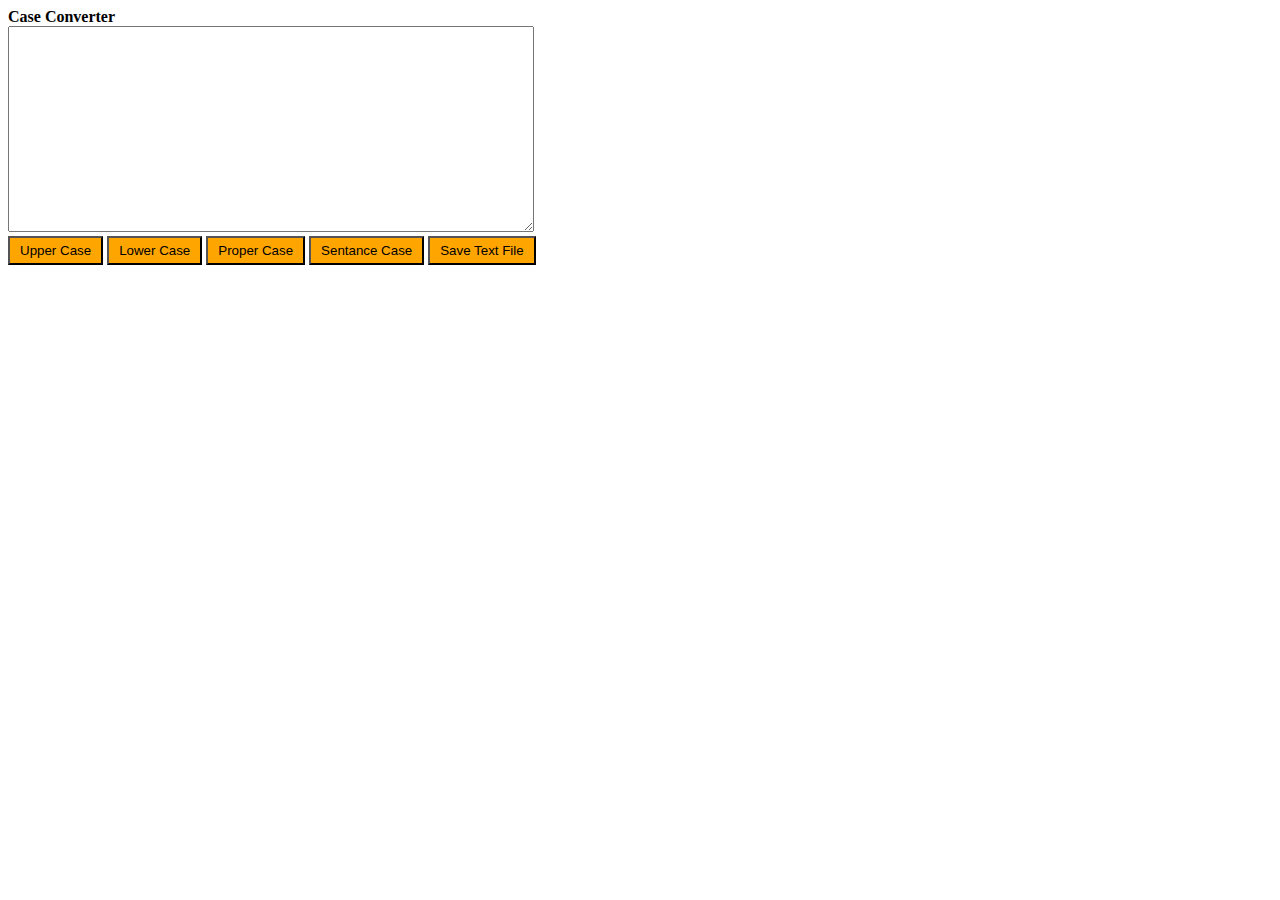
<file: case-converter/index.html>
<!doctype html>
<html lang="en">
<head>
    <meta charset="UTF-8">
    <title>document</title>
    <script>
        function uppercase() {
            let text = document.querySelector("textarea").value;
            document.querySelector("textarea").value =
                text.toUpperCase();
        }
        function lowercase() {
            let text = document.querySelector("textarea").value;
            document.querySelector("textarea").value =
                text.toLowerCase();
        }
        function propercase() {
            let text = document.querySelector("textarea").value;
            spisok = text.toLowerCase().split(' ');
            document.querySelector("textarea").value =
                spisok.map(function(word) {
                        return (word.charAt(0).toUpperCase() + word.slice(1));}).join(' ');
        }
        function sentencecase() {
            let text = document.querySelector("textarea").value;
            spisok = text.toLowerCase().split('. ');
            document.querySelector("textarea").value =
                spisok.map(function(word) {
                    return (word.charAt(0).toUpperCase() + word.slice(1));}).join('. ');
        }
        function download(filename, text) {
            let element = document.createElement('a');
            element.setAttribute('href', 'data:text/plain;charset=utf-8,' + encodeURIComponent(text));
            element.setAttribute('download', filename);

            element.style.display = 'none';
            document.body.appendChild(element);

            element.click();

            document.body.removeChild(element);
        }
    </script>
</head>
<body style="flex-direction: column;">
    <div class="title"><b>Case Converter</b></div>
    <textarea style="width: 520px; height: 200px;"></textarea>
    <div>
        <button style="background-color: orange; padding: 5px 10px; color: black;" id="upper-case" onclick="uppercase()">Upper Case</button>
        <button style="background-color: orange; padding: 5px 10px; color: black;" id="lower-case" onclick="lowercase()">Lower Case</button>
        <button style="background-color: orange; padding: 5px 10px; color: black;" id="proper-case" onclick="propercase()">Proper Case</button>
        <button style="background-color: orange; padding: 5px 10px; color: black;" id="sentence-case" onclick="sentencecase()">Sentance Case</button>
        <button style="background-color: orange; padding: 5px 10px; color: black;" id="save-text-file" onclick="download('text.txt',document.querySelector('textarea').value)">Save Text File</button>
    </div>
</body>
</html>
</file>
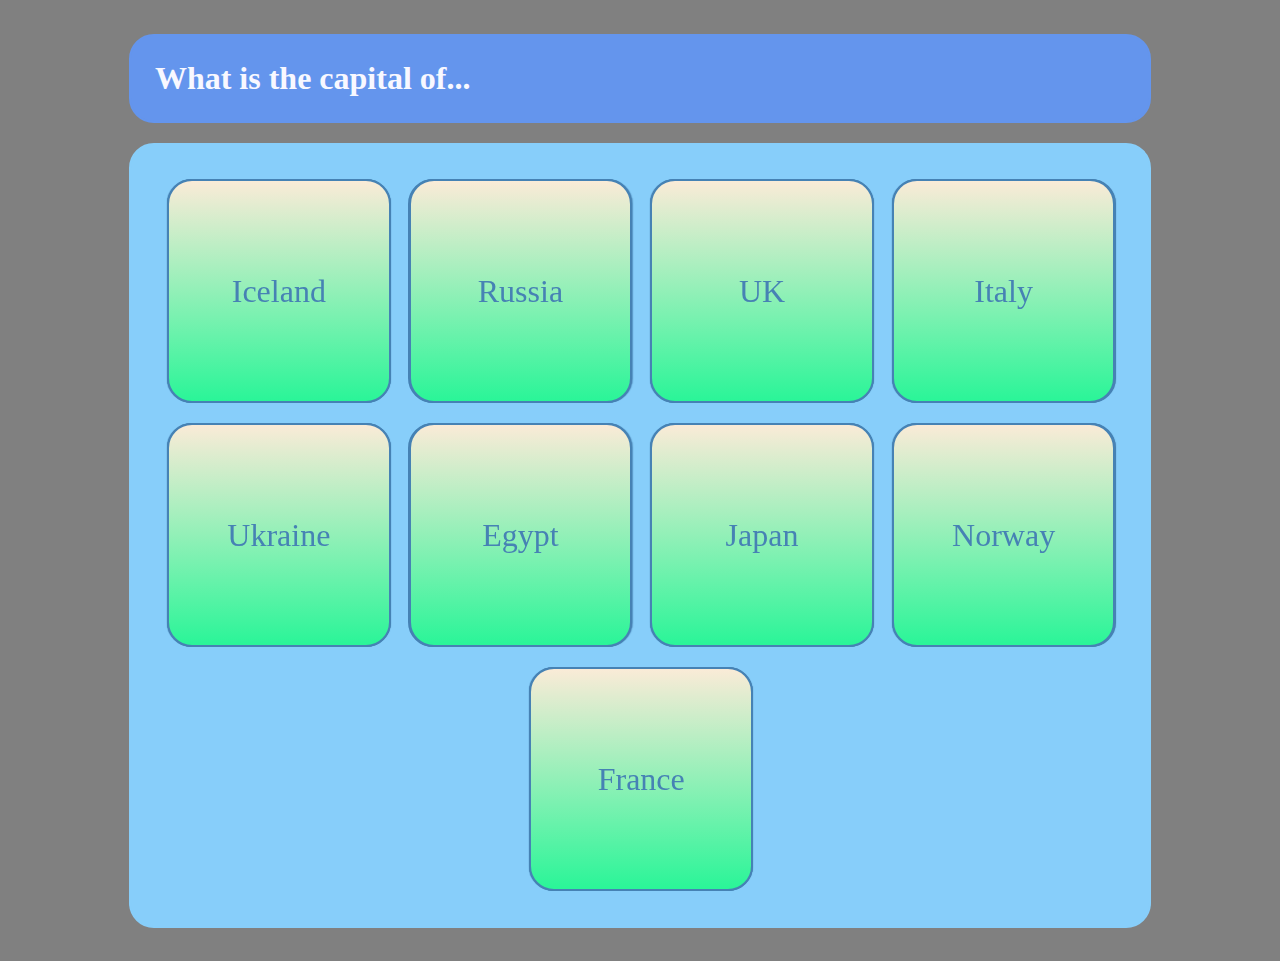
<file: flashcards/index.html>
<!DOCTYPE html>
<html lang="en">
<head>
    <meta charset="UTF-8">
    <title>Title</title>
    <link rel="stylesheet" href="styles.css">
</head>
<body>
<!--    <div class="container">-->
    <h1>What is the capital of...</h1>
    <div class="country">
        <div>
            <div class="card">
                <div class="front">
                    <p>Iceland</p>
                </div>
                <div class="back">
                    <p>Reykjavik</p>
                </div>
            </div>
        </div>
        <div>
            <div class="card">
                <div class="front">
                    <p>Russia</p>
                </div>
                <div class="back">
                    <p>Moscow</p>
                </div>
            </div>
        </div>
        <div>
            <div class="card">
                <div class="front">
                    <p>UK</p>
                </div>
                <div class="back">
                    <p>London</p>
                </div>
            </div>
        </div>
        <div>
            <div class="card">
                <div class="front">
                    <p>Italy</p>
                </div>
                <div class="back">
                    <p>Rome</p>
                </div>
            </div>
        </div>
        <div>
            <div class="card">
                <div class="front">
                    <p>Ukraine</p>
                </div>
                <div class="back">
                    <p>Kiev</p>
                </div>
            </div>
        </div>
        <div>
            <div class="card">
                <div class="front">
                    <p>Egypt</p>
                </div>
                <div class="back">
                    <p>Cairo</p>
                </div>
            </div>
        </div>
        <div>
            <div class="card">
                <div class="front">
                    <p>Japan</p>
                </div>
                <div class="back">
                    <p>Tokyo</p>
                </div>
            </div>
        </div>
        <div>
            <div class="card">
                <div class="front">
                    <p>Norway</p>
                </div>
                <div class="back">
                    <p>Oslo</p>
                </div>
            </div>
        </div>
        <div>
            <div class="card">
                <div class="front">
                    <p>France</p>
                </div>
                <div class="back">
                    <p>Paris</p>
                </div>
            </div>
        </div>
    </div>
<!--    </div>-->
</body>
</html>
</file>
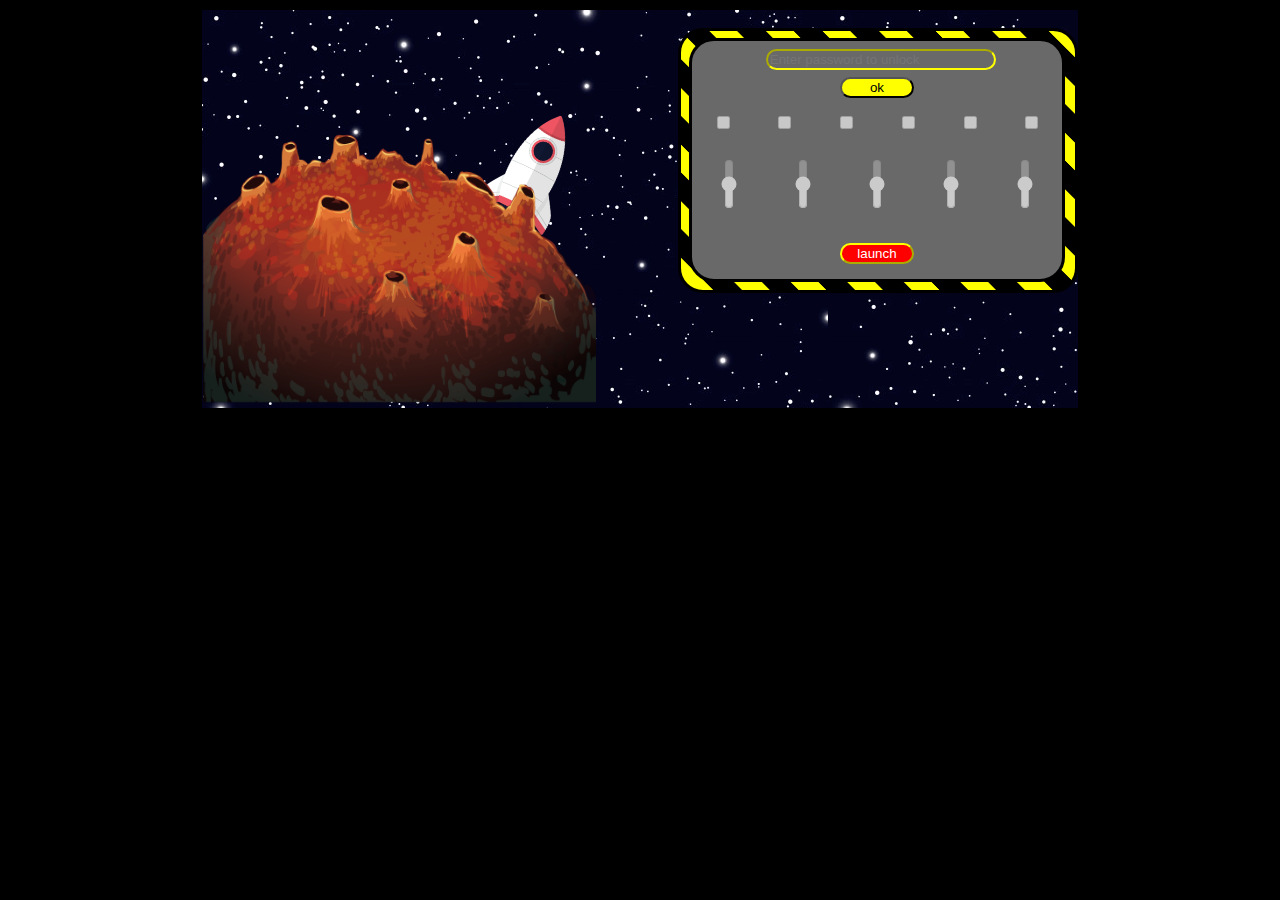
<file: open-space/index.html>
<!DOCTYPE html>
<html lang="en">
<head>
    <meta charset="UTF-8">
    <title>Open Space</title>
    <link rel="stylesheet" href="styles.css">
    <script src="scripts.js"></script>
</head>
<body>
    <div class="space">
        <div class="planet-area">
            <img src="images/mars.png" alt="" class="planet">
            <img src="images/rocket.png" alt="" class="rocket">
        </div>
        <div class="control-panel">
            <div class="control-panel__inner">
                <input id="password-input" type="password" placeholder="Enter password to unlock"/>
                <input id="password-button" type="button" value="ok" onclick="enable()">
                <div class="check-buttons">
                    <input type="checkbox" disabled onchange="check()"/>
                    <input type="checkbox" disabled onchange="check()"/>
                    <input type="checkbox" disabled onchange="check()"/>
                    <input type="checkbox" disabled onchange="check()"/>
                    <input type="checkbox" disabled onchange="check()"/>
                    <input type="checkbox" disabled onchange="check()"/>
                </div>
                <div class="levers">
                    <input type="range" min="0" max="100" disabled step="1" onchange="check()"/>
                    <input type="range" min="0" max="100" disabled step="1" onchange="check()"/>
                    <input type="range" min="0" max="100" disabled step="1" onchange="check()"/>
                    <input type="range" min="0" max="100" disabled step="1" onchange="check()"/>
                    <input type="range" min="0" max="100" disabled step="1" onchange="check()"/>
                </div>
                <input id="launch-button" type="button" value="launch" disabled onclick="launch()">
            </div>
        </div>
    </div>
</body>
</html>
</file>
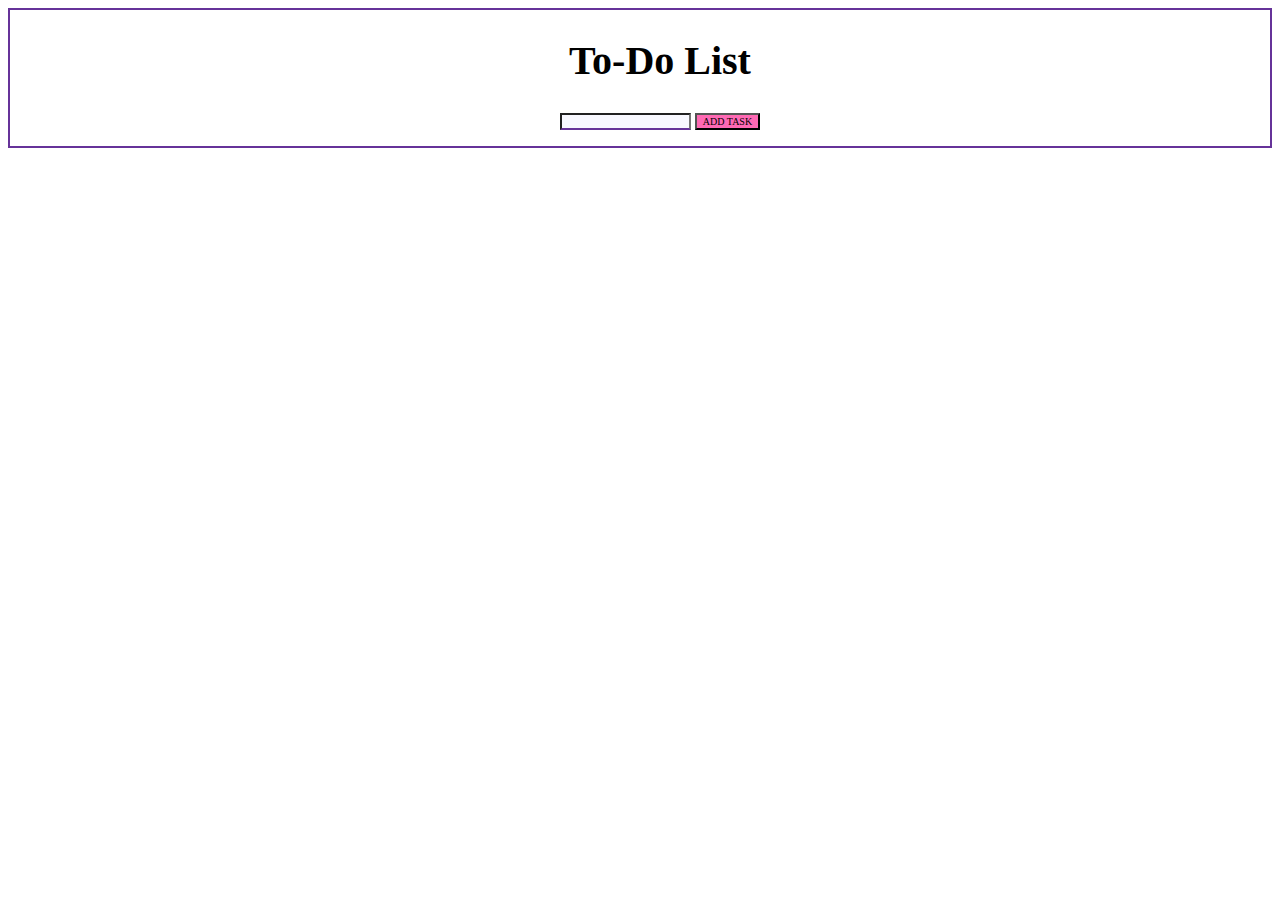
<file: to-do-list/index.html>
<!doctype html>
<html lang="en">
<head>
    <meta charset="UTF-8">
    <title>To-Do List</title>
    <link rel="stylesheet" href="styles.css">
    <script src="scripts.js"></script>
</head>
<body onload="begining()">
    <h1>To-Do List</h1>
    <input id="input-task">
    <button id="add-task-button" onclick="addTask(); refreshTasks();">ADD TASK</button>
    <ul id="task-list">
    </ul>
</body>
</html>
</file>
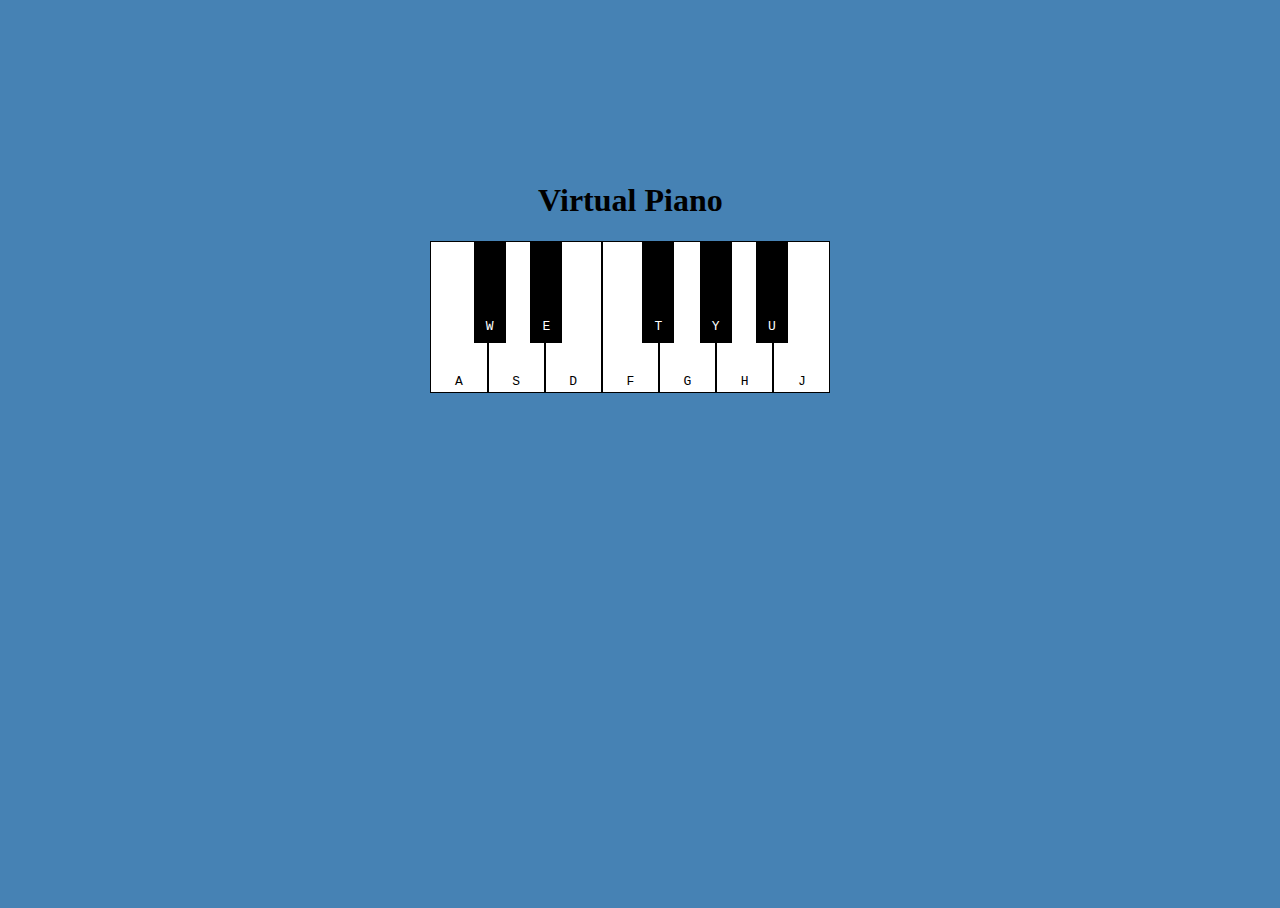
<file: virtual-piano/index.html>
<!DOCTYPE html>
<html  lang="en-GB">
<head>
    <meta charset="utf-8">
    <title>Virtual Piano</title>
    <link rel="stylesheet" href="styles.css">
    <script src="scripts.js"></script>
</head>
<body onload="presskey()">
    <div class="container">
        <h1>Virtual Piano</h1>
        <div class="black-keys">
            <kbd onclick="presskey()" id="KeyW">W</kbd>
            <kbd onclick="presskey()" id="KeyE">E</kbd>
            <kbd onclick="presskey()" id="KeyT">T</kbd>
            <kbd onclick="presskey()" id="KeyY">Y</kbd>
            <kbd onclick="presskey()" id="KeyU">U</kbd>
        </div>
        <div class="white-keys">
            <kbd onclick="presskey()">A</kbd>
            <kbd onclick="presskey()">S</kbd>
            <kbd onclick="presskey()">D</kbd>
            <kbd onclick="presskey()">F</kbd>
            <kbd onclick="presskey()">G</kbd>
            <kbd onclick="presskey()">H</kbd>
            <kbd onclick="presskey()">J</kbd>
        </div>
    </div>
</body>
</html>
</file>
<file: flashcards/styles.css>
.container {
    border: 2px solid steelblue;
    background-color: ghostwhite;
    border-radius: 25px;
    display: flex;
    padding: 2%;
    width: 45%;
    margin: auto;
    flex-direction: column;
}
body {
    background-color: gray;
    padding: 2%;
}
h1 {
    color: ghostwhite;
    border: 2px solid cornflowerblue;
    background-color: cornflowerblue;
    border-radius: 25px;
    margin: auto;
    padding: 2%;
    width: 80%;
}
.country {
    margin: auto;
    margin-top: 20px;
    margin-bottom: 0px;
    color: ghostwhite;
    border: 2px solid lightskyblue;
    background-color: lightskyblue;
    border-radius: 25px;
    padding: 2%;
    width: 80%;
    display: flex;
    flex-wrap: wrap;
    justify-content: center;
    perspective: 1000px;
}
div, h1 {
    font-family: 'Permanent Marker', cursive;
}
.card {
    margin: 10px;
    color: steelblue;
    padding: 0.5%;
    border: 2px solid;
    border-radius: 25px;
    display: flex;
    justify-content: center;
    align-items: center;
    text-align: center;
    width: 17vw;
    height: 17vw;
    transition: all 1s linear;
    transform-style: preserve-3d;
}
.front,
.back {
    margin: 10px;
    color: steelblue;
    padding: 0.5%;
    border: 2px solid;
    border-radius: 25px;
    display: flex;
    justify-content: center;
    align-items: center;
    font-size: 200%;
    text-align: center;
    width: 17vw;
    height: 17vw;
    position: absolute;
}
.front {
    background: linear-gradient(antiquewhite, #2af598);
    z-index: 2;
    backface-visibility: hidden;
}
.back {
    background: linear-gradient(antiquewhite, #ff5acd);
    z-index: 1;
    transform: rotateY(180deg);
}
.card:hover {
    transform: rotateY(180deg);
}
</file>
<file: open-space/styles.css>
html {
    background-color: black;
    text-align: center;
    height: auto;
}

body {
    background-color: black;
    border: 2px solid black;
    padding: 0 15%;
}

.planet-area {
    width: 45%;
    height: 100%;

}

.control-panel {
    width: 45%;
    height: 100%;
    /*background-color: yellow;*/
    background-image: linear-gradient(45deg, #000000 25%, yellow 25%, yellow 50%, #000000 50%, #000000 75%, yellow 75%, yellow 100%);
    background-size: 56.57px 56.57px;
    margin-top: 2%;
    border: 3px solid black;
    border-radius: 25px;
    display: flex;
    flex-direction: column;
}

.control-panel__inner {
    width: 94%;
    height: 98%;
    background-color: dimgrey;
    margin: 2%;
    border: 3px solid black;
    border-radius: 25px;
    display: flex;
    flex-direction: column;
    text-align: center;
}

.space {
    background: url("images/space.png");
    white-space: nowrap;
    display: inline-flex;
    justify-content: space-between;
    position: relative;
}

img.planet {
    position: relative;
    width: 100%;
    z-index: 2;
    /*top: 339px;*/
    /*right: 1px;*/
}

img.rocket {
    position: relative;
    width: 40%;
    transform: rotate(27deg);
    z-index: 1;
    top: -145px;
    right: 150px;
}

input[type="range"] {
    width: 50px;
    transform: rotate(270deg);
    height: 100px;
}

.levers {
    display: inline-flex;
    justify-content: space-around;
}

.check-buttons {
    display: inline-flex;
    justify-content: space-around;
}

input[type="password"] {
    width: 60%;
    height: 2%;
    border-color: yellow;
    border-radius: 25px;
    margin-top: 2%;
    margin-left: 20%;
    background-color: dimgrey;
    color: white;

}

input[type="button"][value="ok"] {
    width: 20%;
    height: 2%;
    border-radius: 25px;
    margin-top: 2%;
    margin-left: 40%;
    margin-bottom: 4%;
    background-color: yellow;
}

input[type="button"][value="launch"] {
    width: 20%;
    height: 10%;
    border-radius: 30px;
    margin-top: 2%;
    margin-left: 40%;
    margin-bottom: 4%;
    background-color: red;
    border-color: yellow;
    color: white;
}
</file>
<file: to-do-list/styles.css>
input[type=checkbox] {
    background-color: lightskyblue;
}

input[type=checkbox] + span {
    background-color: lightgray;
}

input[type=checkbox]:checked + span {
    background-color: lightgray;
    text-decoration: line-through;
}

.delete-btn {
    position: center;
    color: white;
    background-color: red;
    border-radius: 10px;
    height: 27px;
    width: 27px;
    font-family: 'Permanent Marker';
    font-size: 10px;
}

body {
    border-bottom: 2px solid rebeccapurple;
    border-top: 2px solid rebeccapurple;
    border-left: 2px solid rebeccapurple;
    border-right: 2px solid rebeccapurple;
}

li {
    list-style-type: none;
}

h1 {
    margin-left: 40px;
    font-family: 'Permanent Marker', cursive;
    font-size: 40px;
}

#input-task {
    margin-left: 40px;
    border-bottom: 2px solid rebeccapurple;
    font-family: 'Permanent Marker', cursive;
    font-size: 10px;
    background-color: ghostwhite;
}

.task {
    font-family: 'Permanent Marker', cursive;
    font-size: 30px;
}

#add-task-button {
    background-color: hotpink;
    font-family: 'Permanent Marker', cursive;
    font-size: 10px;
}

html {
    text-align: center;
}
</file>
<file: virtual-piano/styles.css>
body {
    background-color: steelblue;
    position: absolute;
    width: 100%;
    height: 100%;
    top: 0;
    left: 0;
    overflow: auto;
}

.white-keys kbd {
    background-color: white;
    border: 1px solid;
    text-align: center;
    width: 60px;
    height: 150px;
    line-height: 280px;
}

.black-keys kbd {
    background-color: black;
    border: 1px solid black;
    text-align: center;
    width: 30px;
    height: 100px;
    color: white;
    z-index: 2;
    line-height: 170px;
    display: inline-block;
    position: absolute;
}

#KeyW {
    left: 10.8%;
}

#KeyE {
    left: 25%;
}

#KeyT {
    left: 53%;
}

#KeyY {
    left: 67.3%;
}

#KeyU {
    left: 81.4%;
}

.white-keys {
    display: flex;
    justify-content: space-between;
    position: relative;
    /*top: -102px;*/
}

.black-keys {
    display: flex;
    justify-content: space-around;
}

kbd {
    display: inline-block;
    vertical-align: middle;
}

.container {
    position: absolute;
    text-align: center;
    width: 400px;
    height: 400px;
    top: 17%;
    left: 33%;
}

h1 {
    font-family: 'Permanent Marker', cursive;
}
</file>
